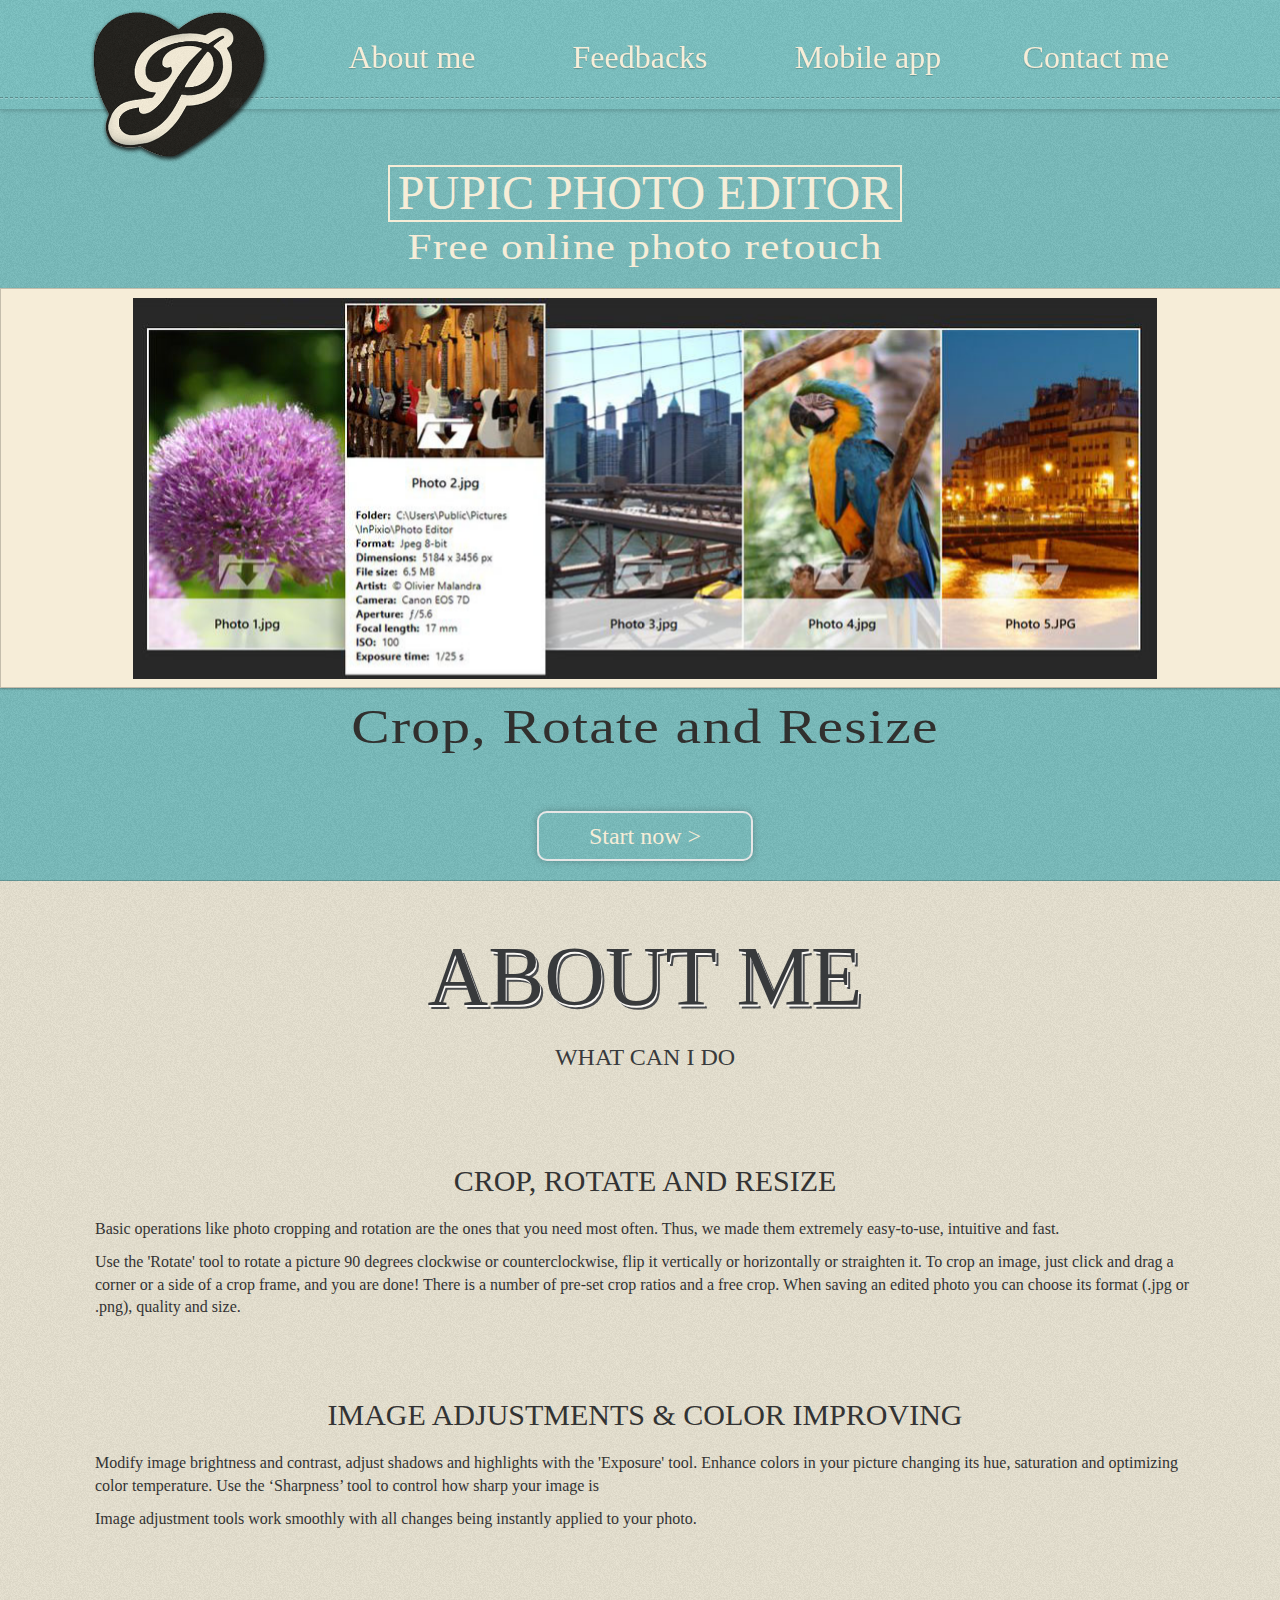
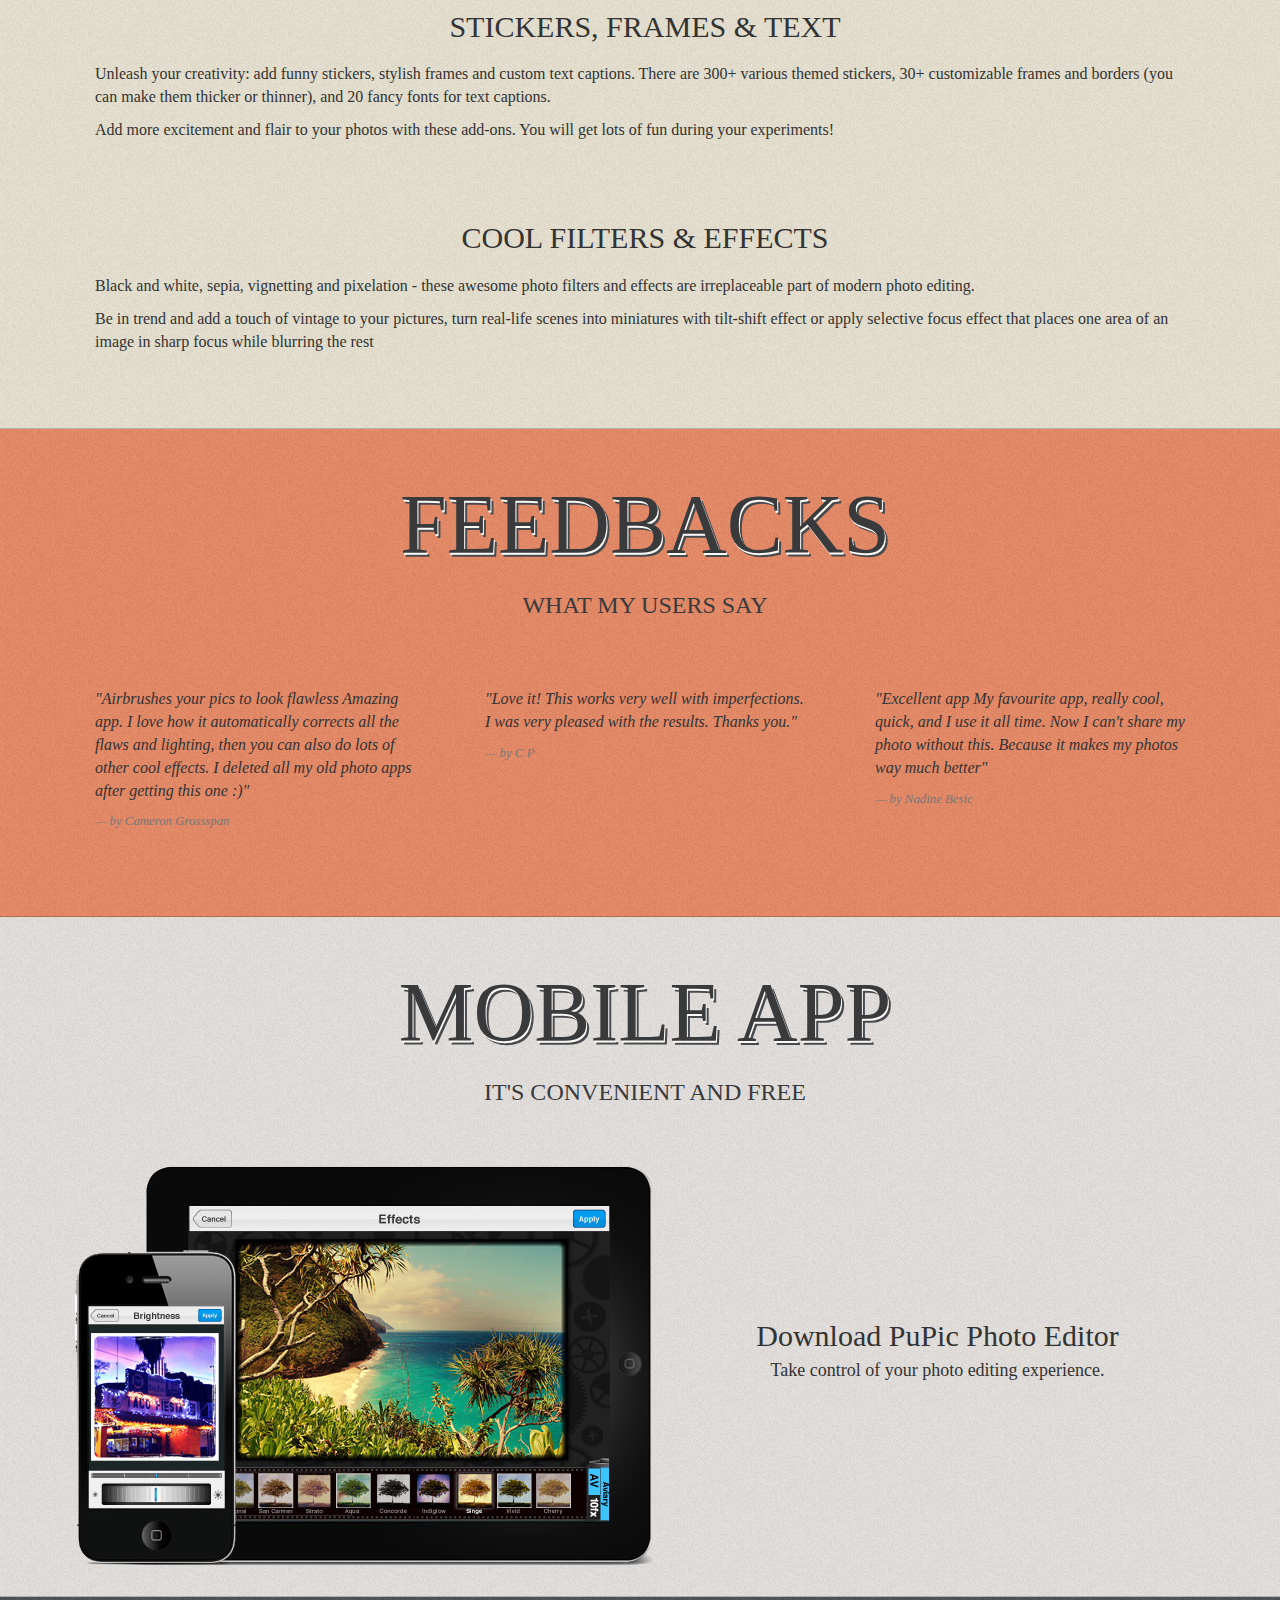
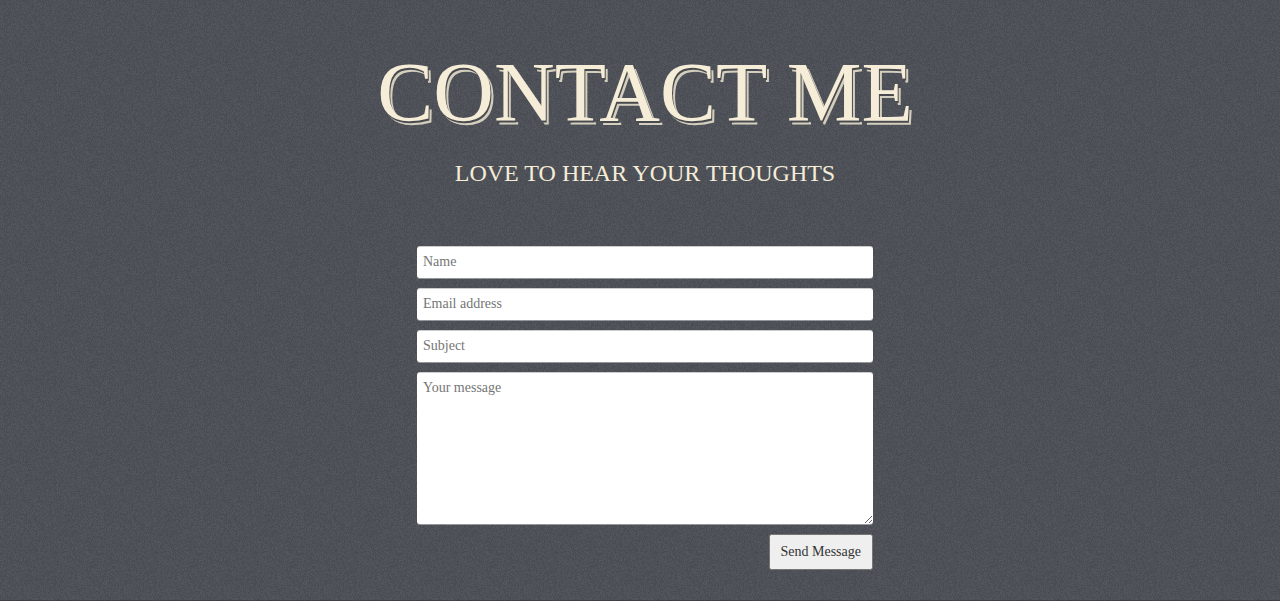
<file: Index.html>
<!DOCTYPE html>
<html lang="en">
<head>
	<meta charset="UTF-8">
	<title>PuPic Editor Mainpage</title>

	<link rel="stylesheet" href="style/style.css">
	<link rel="stylesheet" href="style/button.css">
	
	<!-- Latest compiled and minified CSS -->
	<link rel="stylesheet" href="http://maxcdn.bootstrapcdn.com/bootstrap/3.3.5/css/bootstrap.min.css">

	<!-- jQuery library -->
	<script src="https://ajax.googleapis.com/ajax/libs/jquery/1.11.3/jquery.min.js"></script>

	<!-- Latest compiled JavaScript -->
	<script src="http://maxcdn.bootstrapcdn.com/bootstrap/3.3.5/js/bootstrap.min.js"></script>
	<script src="http://ajax.googleapis.com/ajax/libs/jquery/1.10.2/jquery.min.js"></script>
	<style>
	blockquote{
		font-family: "Roboto Slab";
		font-size: 16px;
		border-left: none;
	}
	a#logo {
		background-image: url("pic/pp_logo_tee_women_tight1.png");
		position: absolute;
		z-index: 1001;
		top: 10px;
	    margin-left: 20px;
	    display: block;
		background-repeat: no-repeat;
		width: 180px;
		height: 180px;
		background-size: contain;
		z-index: 2000;
		color: transparent;
	}
	a#logo:hover {
		width: 190px;
		height: 190px;

		-webkit-transition: all 0.3s ease;
	    -moz-transition: all 0.3s ease;
	    -o-transition: all 0.3s ease;
	    transition: all 0.3s ease;
	}
	li.menu-item a:hover{
		font-size: 34px;
	}
	</style>

	
	<script src="http://code.jquery.com/jquery-1.9.1.min.js"></script>
  <!-- End SlidesJS Required -->

  <!-- SlidesJS Required: Link to jquery.slides.js -->
  <script src="jquery.slides.min.js"></script>
  <!-- End SlidesJS Required -->

  <!-- SlidesJS Required: Initialize SlidesJS with a jQuery doc ready -->
  <script>
    $(function() {
      $('#slides').slidesjs({
        width: 940,
        height: 528,
        play: {
          active: true,
          auto: true,
          interval: 4000,
          swap: true
        }
      });
    });
  </script>
  <script>
    $(function() {
      $('#under-slider-text').slidesjs({
        width: 940,
        height: 528,
        play: {
          active: true,
          auto: true,
          interval: 4000,
          swap: true
        }
      });
    });
  </script>
	<script>
	  $(document).ready(function(){
		$('a[href^="#"]').on('click',function (e) {
		    e.preventDefault();

		    var target = this.hash;
		    var $target = $(target);

		    $('html, body').stop().animate({
		        'scrollTop': $target.offset().top
		    }, 900, 'swing', function () {
		        window.location.hash = target;
		    });
		});
	});
	</script>
</head>
<body>
	<header class="main">
		<div class="container" class="navbar" style="height:100%;">
			<nav role="navigation" style="height:100%;">
				<div>
					<a  id="logo" href="">PuPic</a>
				</div>
				<ul id="row-center">
					<li class="menu-item" style="width:20%; margin-left:20%;"><a href="#about-landing"> About me</a></li>	
					<li class="menu-item" style="width:20%;"><a href="#feedback-landing"> Feedbacks</a></li>
					<li class="menu-item" style="width:20%;"><a href="#mobile-landing"> Mobile app</a></li>	
					<li class="menu-item" style="width:20%"><a href="#contact-landing"> Contact me</a></li>	
				</ul>
			</nav>
			<hr class="bottom-dashed">
		</div>
	</header>
	<main id="all-sections">
		<span style="display:block;height:100px;"></span>
		<section id="banner">
			<div class="container smallpadding">
				<div id="banner-name">
					<h1>PUPIC PHOTO EDITOR</h1>
				</div>
				<div id="under-name-text">
					<p>Free online photo retouch</p>
				</div>
			</div>
			<div id="slider">
				<div id="vertical-align-middle" class="container">
					<div id="slides" style="width:1024px;height:381px;text-align: center;">
						<img src="pic/picture-slider-1.jpg" alt="picture" id="slider-img">
						<img src="pic/picture-slider-2.jpg" alt="picture" id="slider-img">
						<img src="pic/picture-slider-3.jpg" alt="picture" id="slider-img">
						<img src="pic/picture-slider-4.jpg" alt="picture" id="slider-img">
					</div>

				
					<!-- <p>sometext</p> -->
				</div>
			</div>
			<div class="container">
				<div id="under-slider-text" style="height: 120px;">
					<p>Crop, Rotate and Resize</p>
					<p>Image Adjustments & Color Improving</p>
					<p>Stickers, Frames & Text</p>
					<p>Cool Filters & Effects</p>
				</div>
			</div>
			<div class="container" style="text-align:center;">
				<a id="start" href="Editor.html">Start now  ></a>
			</div>
			
		</section>
		<span class="anchor" id="about-landing"></span>
		<section id="about-me" class="offset-before">
			<div class="container">
				<div class="section-title dark-title">
					<h1>About Me</h1>
					<span></span>
					<h3 class="dark-text">What can I do</h3>
				</div>
				<div class="about-me-row">
					<div class="about-me-title">CROP, ROTATE AND RESIZE</div>
					<div class="section-content"><p>Basic operations like photo cropping and rotation are the ones that you need most often. Thus, we made them extremely	easy-to-use, intuitive and fast.</p>
					
					<p>Use the 'Rotate' tool to rotate a picture 90 degrees clockwise or counterclockwise, flip it vertically or horizontally or	straighten it. To crop an image, just click and drag a corner or a side of a crop frame, and you are done! There is a number of pre-set crop ratios and a free crop. When saving an edited photo you can choose its format (.jpg or .png), quality and size.</p></div>
				</div>
				<div class="about-me-row">
					<div class="about-me-title">IMAGE ADJUSTMENTS & COLOR IMPROVING</div>
					<div class="section-content">
						<p>Modify image brightness and contrast, adjust shadows and highlights with the 'Exposure' tool. Enhance colors in your picture changing its hue, saturation and optimizing color temperature. Use the ‘Sharpness’ tool to control how sharp your image is</p>
						<p>Image adjustment tools work smoothly with all changes being instantly applied to your photo.</p>
					</div>
				</div>
				<div class="about-me-row">
					<div class="about-me-title">STICKERS, FRAMES & TEXT</div>
					<div class="section-content">
						<p>Unleash your creativity: add funny stickers, stylish frames and custom text captions. There are 300+ various themed stickers, 30+ customizable frames and borders (you can make them thicker or thinner), and 20 fancy fonts for text captions.</p>
						<p>Add more excitement and flair to your photos with these add-ons. You will get lots of fun during your experiments!</p>
					</div>
				</div>
				<div class="about-me-row">
					<div class="about-me-title">COOL FILTERS & EFFECTS</div>
					<div class="section-content">
						<p>Black and white, sepia, vignetting and pixelation - these awesome photo filters and effects are irreplaceable part of modern photo editing.</p>
						<p>Be in trend and add a touch of vintage to your pictures, turn real-life scenes into miniatures with tilt-shift effect or apply selective focus effect that places one area of an image in sharp focus while blurring the rest</p>
					</div>
				</div>
			</div>
		</section>
		<span class="anchor" id="feedback-landing"></span>
		<section id="feedback">
			<div class="container">
				<div class="section-title dark-title">
					<h1>FEEDBACKS</h1>
					<span></span>
					<h3 class="dark-text">What my users say</h3>
				</div>
				<div class="row">
					<div class="col-md-4 section-content"><blockquote>
						<p>"Airbrushes your pics to look flawless Amazing app. I love how it automatically corrects all the flaws and lighting,	then you can also do lots of other cool effects. I deleted all my old photo apps after getting this one :)"</p>
						<footer>by Cameron Grossspan</footer>
					</blockquote></div>
				
					<div class="col-md-4 section-content"><blockquote>
						<p>"Love it! This works very well with imperfections. I was very pleased with the results. Thanks you."</p>
						<footer>by C P</footer>
					</blockquote></div>
				
					<div class="col-md-4 section-content" >
						<blockquote>
							<p>"Excellent app My favourite app, really cool, quick, and I use it all time. Now I can't share my photo without this. Because it makes my photos way much better"</p>
							<footer>by Nadine Besic</footer>
						</blockquote>
					</div>
				</div>
			</div>
		</section>
		<span class="anchor" id="mobile-landing"></span>
		<section id="mobile-app" class="offset-before">
			<div class="container">
				<div class="section-title dark-title">
					<h1>Mobile App</h1>
					<span></span>
					<h3 class="dark-text">IT'S CONVENIENT AND FREE</h3>
				</div>
				<div class="row">
					<div class="col-md-6">
						<img src="./pic/mobile-app-pic.png" alt="">
					</div>
					<div class="col-md-6">
						<div id="text-hover">
						<p style="font-size: 30px; margin-bottom:0px;">Download PuPic Photo Editor</p>
						<p style="font-size: 18px;">Take control of your photo editing experience.</p>
						<ul class="social-btns">
							<li id="app-store" style="display: inline-block;"><a href="#" data-lang="download_app_store">Download on App Store</a></li>
							<li id="google-play" style="display: inline-block;"><a href="#" class="google-play" data-lang="download_google_play">GET IT ON Google play</a></li>
						</ul>
					</div>
					</div></div>
			</div>
		</section>
		<span class="anchor" id="contact-landing"></span>
		<section id="contact-me" class="offset-before">
			<div class="container">
				<div class="section-title light-title">
					<h1>Contact me</h1>
					<span></span>
					<h3 class="light-text">LOVE TO HEAR YOUR THOUGHTS</h3>
				</div>
				<form action="">
				<fieldset>
					<input type="text" placeholder="Name" id="name" name="name">
					<input type="email" placeholder="Email address" id="email" name="email">
					<input type="text" placeholder="Subject" id="subject" name="subject">
					<textarea placeholder="Your message" rows="7" cols="60" id="message" name="message"></textarea>
					<input type="submit" class="button" value="Send Message" id="send">
				</fieldset>
				</form>
			</div>
		</section>
	</main>
</body>
</html>
</file>
<file: style/style.css>
body{
	width: 100%;
}
header{
	background-color: #7ac0c0;
	background-image: url("./pattern/grain.png");
	width: 100%;
	position: fixed;
	z-index: 1000;
	box-shadow: 0 0 5px rgba(0, 0, 0, 0.25);
	border-bottom: 1px solid rgba(0, 0, 0, 0.15);
}
header.main {
	height: 110px;
}
nav ul li {
	display: table-cell;
	margin: auto;
	vertical-align:middle;
	display: inline-block;
}
nav ul li.menu-item a{
	font-family: "Harlow Solid Italic";
	font-size: 32px;
	color: #F6EDD8;
	font-weight: lighter;
	text-shadow: 0 1px 1px rgba(0,0,0,0.2);
	text-decoration: none;
	
}
li.menu-item a:hover{
	text-decoration: none;
}
ul#row-center{
	height: 100%;
	display:block;
	vertical-align: middle;
	margin: 0px;
	padding:30px 0px 25px 0px;
}
section{
	margin-right:-10px;
	padding-top: 25px;
	padding-bottom: 25px;
	border-bottom: 1px solid rgba(0, 0, 0, 0.2);
}
blockquote{
	font-style: italic;
}
hr.bottom-dashed{
	background-color: transparent;
    border-bottom: 1px dashed rgba(255, 255, 255, 0.25);
    border-top: 1px dashed rgba(0, 0, 0, 0.25);
    bottom: 10px;
    height: 0;
    margin: 0;
    position: absolute;
    width: 100%;
    z-index: 900;
    bottom: 10px;
    left: 0; right:0;
}
.inline-block{
	display: inline-block;
	height: 100%;
	width: 100%;
}
#banner{
	background-color: #78bbbb;
	background-image: url("./pattern/grain.png");
}
#about-me{
	background-color: #e6e1d0;
	background-image: url("./pattern/grain.png");
}
#feedback{
	background-color: #e68966;
	background-image: url("./pattern/grain.png");
}
#mobile-app{
	background-color: #e3e0dd;
	background-image: url("./pattern/grain.png");
}
#contact-me{
	background-color: #4c5057;
	background-image: url("./pattern/grain.png");
}
div#banner-name{
	text-align: center;
	font-family: "Century Gothic";
	color: #F6EDD8;
	margin-top: 35px;
}
div#banner-name h1{
	margin: auto;
	font-size: 48px;
	height: 100%;
	display: table;
	border-style: solid;
	border-width: 2px;
	padding-left: 8px;
	padding-right: 8px;
	font-weight: lighter;
}
.menu-item{
	padding: 0;
	width: 20%;
	height: 40px;
	float: left;
	text-align: center;
}
.container{
	padding-top: 5px;
	padding-bottom: 5px;
}
div#under-name-text {
	font-family: "Freestyle Script";
	font-size: 36px;
	color: #f6edd8;
	font-weight: lighter;
	text-align: center;
	letter-spacing: 1px;
	transform: scale(1.2, 1);
	-webkit-transform: scale(1.2, 1);
	-moz-transform: scale(1.2,1);
	-ms-transform: scale(1.2,1);
	-o-transform: scale(1.2,1);
	width: 100%;
}
#slider {
	height: 400px;
	background-color: #f6edd8;
	position: relative;
	text-align: center;
	box-shadow: 0 1px 2px rgba(0, 0, 0, 0.3);
	border: 1px solid rgba(0, 0, 0, 0.2);
}
#vertical-align-middle #slides{
	position: absolute;
	top:50%; left: 50%;
	margin-top: -190px;
	margin-left: -512px;
}
#under-slider-text {
	padding: 0px;
	font-family: "Freestyle Script";
	font-size: 48px;
	color: #31302e;
	font-weight: lighter;
	text-align: center;
	letter-spacing: 1px;
	transform: scale(1.2, 1);
	-webkit-transform: scale(1.2, 1);
	-moz-transform: scale(1.2,1);
	-ms-transform: scale(1.2,1);
	-o-transform: scale(1.2,1);
	width: 100%;
	height: 200px;
}
img#slider-img{
	/*width: 916px;
	height: 340px;*/
}
.about-me-row{
	margin: 5px;
	padding: 15px;
}
.about-me-title{
	font-family: "Roboto Slab";
	font-size: 30px;
	text-align: center;
	font-weight: 400;
	margin: 15px;
}
.section-content {
	margin-bottom: 25px;
	font-family: Roboto Slab;
	font-size: 16px;
}
section#mobile-app p{
	font-family: Roboto slab;
	text-align: center;
}
.social-btns a {
	width: 191px;
	height: 61px;
	display: block;
	border-radius: 11px;
	text-indent: -9999px;
	background: url(https://s3.amazonaws.com/bfnstatic/V4/2012_V2/2014_mobile/images/bg-sprite.png) no-repeat;
	overflow: hidden;
}
.social-btns li{
	margin: 0 15px 0 3px;
}
.social-btns li#app-store{
	margin-left: 12%;
	float:left;
}
.social-btns li#google-play{
	float:left;
}
ul.social-btns {
	margin-top: 60px;
	padding-left: 0px;
}
#text-hover{
	margin-top: 150px;

}
input[type="text"], input[type="password"], input[type="email"], input[type="search"], input[type="tel"], textarea#message {
    border: medium none;
    border-radius: 3px;
    box-shadow: 0 1px 0 rgba(255, 255, 255, 0.4), 0 1px 0 rgba(0, 0, 0, 0.2) inset;
    color: #383a3c;
    font-weight: 400;
    padding: 6px;
    width: 100%;
    margin-bottom: 10px;
    padding: 6px;
    width: 40%;
    display: block;
    margin-left: 30%;
	font-family: Roboto slab;
}
button, html input[type="button"], input[type="reset"], input[type="submit"] {
    cursor: pointer;
    float: right;
    font-family: Roboto Slab;
    margin-right: 30%;
    padding: 6px 10px;
}
 div.section-title h1{
 	font-family: "Bazar";
 	font-size: 84px;
 	text-align: center;
    text-transform: uppercase;
 }
 div.section-title  h3 {
 	text-align: center;
 	font-family: Roboto Slab;
 	font-size: 24px;
 	font-weight: 300;
 	margin-bottom: 60px;
 	text-transform: uppercase;
 }

 .light-title h1{
 	color: #f6edd8;
 	text-shadow: 1px 2px #484a4d, 3px 4px #d4cebf;
 }
 .dark-title h1 {
 	color: #383a3c;
 	text-shadow: 1px 2px #fcfaf7, 3px 4px #484a4d;
 }
 .dark-text{
	color: #383a3c;
 }
 .light-text{
	color: #f6edd8;
 }
.offset-before:before {
    content: "";
    display: block;
    margin: -5em 0 0;
    height: 5em;
}
.anchor{
   display:block;
   height:100px; /* this is the height of your header */
   margin-top:-100px; /* this is again negative value of the height of your header */
   visibility:hidden;
}
#logo img{
	position: absolute;
	z-index: 1001;
	top: 10px;
    width: 170px;
    margin-left: 20px;
}
</file>
<file: style/button.css>
/*for start button*/
/*
Attempt to reproduce the buttons of MoMA's Century of the Child website with pure CSS: http://goo.gl/abLVi
If you don't find the buttons I'm talking about, try to click on "Related Events" on the footer menu.

Rafael Rinaldi (rafaelrinaldi.com)
Jan 19, 2013
*/

a#start {
    background: transparent;
    color: #F6EDD8;
    font: 24px "Century Gothic";
    padding: 10px 50px 10px 50px;
    text-decoration: none;
    border: #E7E6E6 solid 2px;

    -webkit-border-radius: 10px;
    -moz-border-radius: 10px;
    border-radius: 10px;

    -webkit-box-shadow: 0px 0px 7px rgba(0, 0, 0, .25);
    -moz-box-shadow: 0px 0px 7px rgba(0, 0, 0, .25);
    
    -webkit-transition: all 0.3s ease;
    -moz-transition: all 0.3s ease;
    -o-transition: all 0.3s ease;
    transition: all 0.3s ease;
}


a#start:hover {
    -webkit-box-shadow: 0px 0px 10px rgba(0, 0, 0, 1);
    -moz-box-shadow: 0px 0px 10px rgba(0, 0, 0, 1);
    box-shadow: 0px 0px 10px rgba(0, 0, 0, 1);

    -webkit-transition: all 0.5s ease;
    -moz-transition: all 0.5s ease;
    -o-transition: all 0.5s ease;
    transition: all 0.5s ease;
}


#left-menu ul li span{
    width: 36px;
    height: 36px;
    border-radius: 3px;
    background-color: rgb(253, 250, 215);
    float: left;
    display: inline-block;
    cursor: pointer;
    box-shadow: 1px 1px 5px rgba(0, 0, 0, 0.75);
}
#left-menu ul li i {margin-right: 3px;}
</file>
